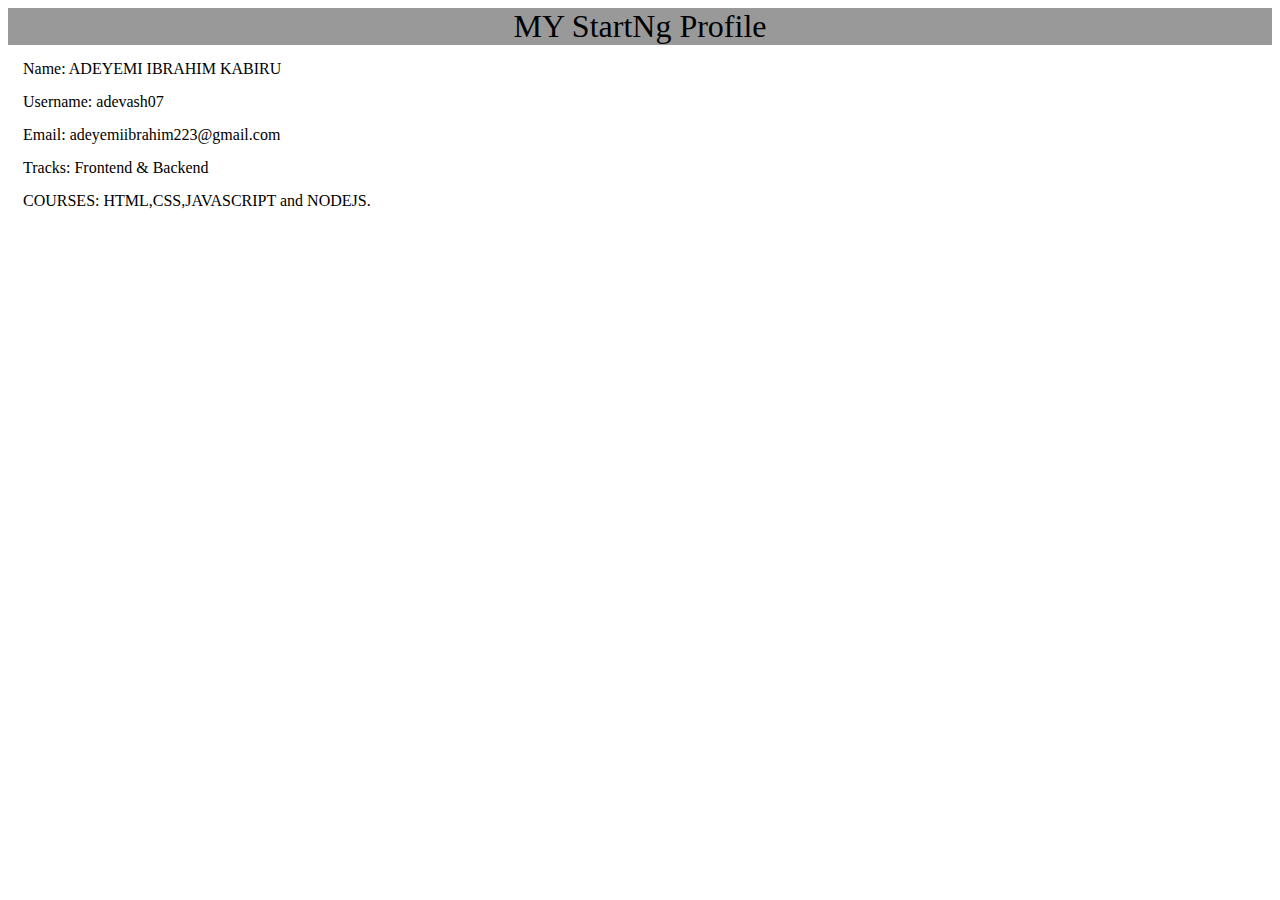
<file: index.html>
<!DOCTYPE html>
<html>
<head>
	<title>My StartNg Profile</title>
</head>
<body>
	<header> MY StartNg Profile </header>

	<section>
		<div class="watever">
			<label for="NAME">Name:</label>
			<span id="NAME"> ADEYEMI IBRAHIM KABIRU </span>
		</div>
		
		<div class="watever">
			<label for="USERNAME">Username:</label>
			<span id="USERNAME"> adevash07 </span>
		</div>
		
		<div class="watever">
			<label for="email">Email:</label>
			<span id="firstname"> adeyemiibrahim223@gmail.com </span>
		</div>
		
		<div class="watever">
			<label for="Track"> Tracks:</label>
			<span id="Track"> Frontend & Backend </span>
		</div>

			<div class="watever">
			<label for="courses"> COURSES:</label>
			<span id="courses"> HTML,CSS,JAVASCRIPT  </span>
			<span id="courses"> and NODEJS.  </span>

		</div>
	</section>
<style type="text/css">
	header {
		text-align: center;
		font-size: 2em;
		margin-bottom: 10px;
		background-color:#999;
	}
	.watever {
		margin:15px;
	}
</style>
</body>
</html>
</file>
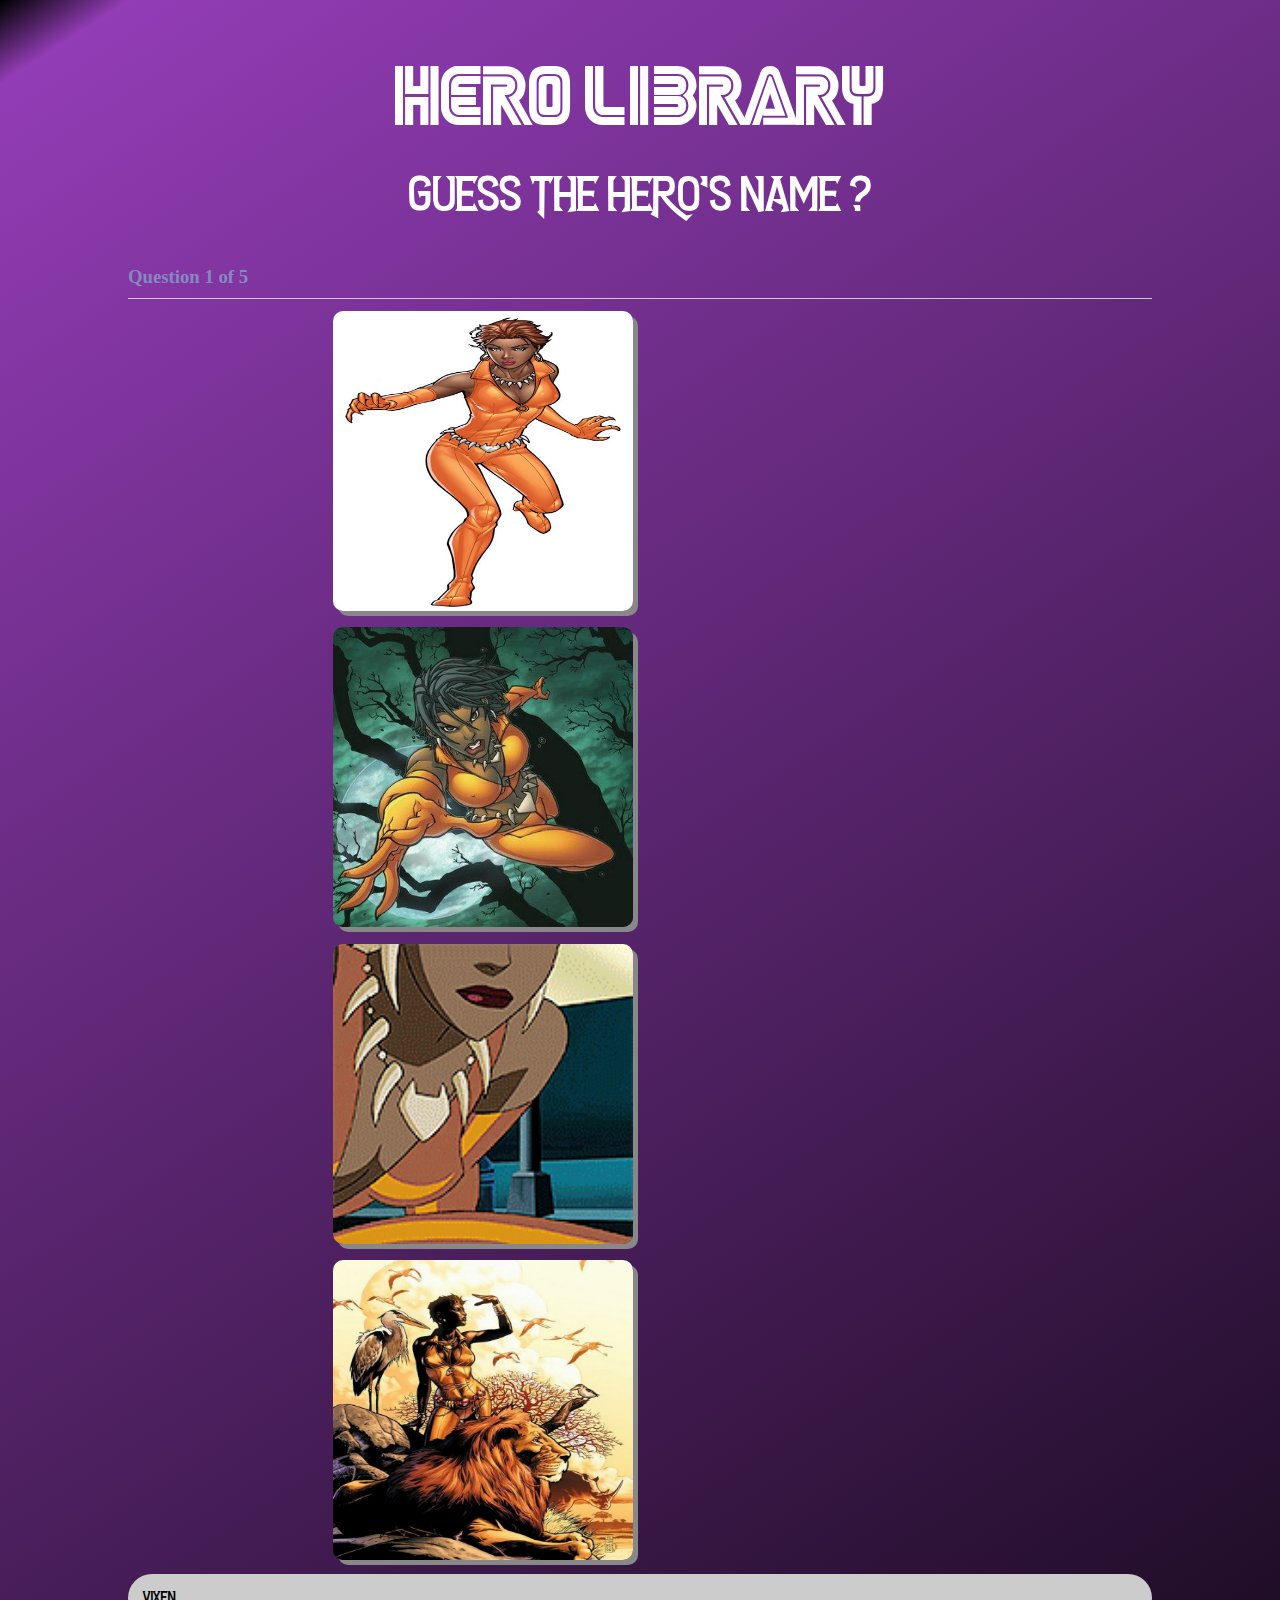
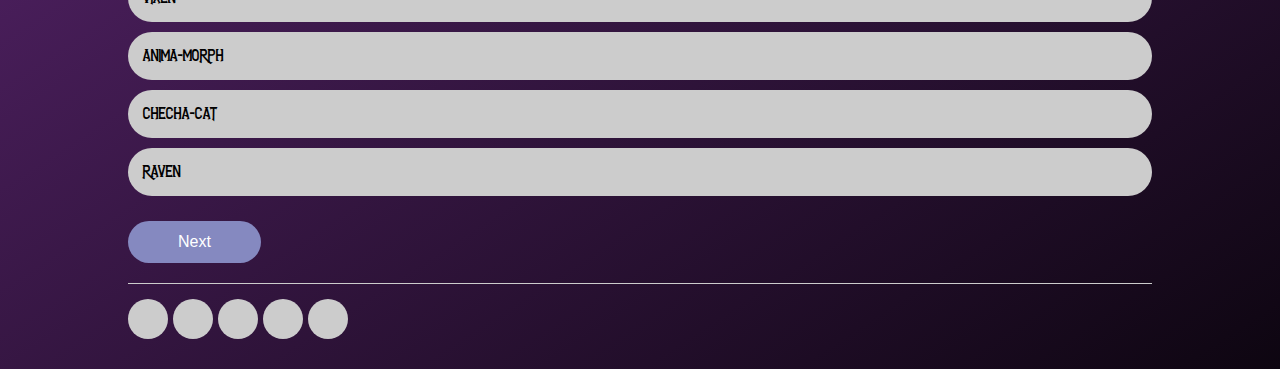
<file: HeroProfile/index.html>
<!doctype html>
<html>
<head>
	<title>Hero library(Quiz)</title>
	<meta charset="utf-8">
  <meta name="viewport" content="width=device-width, initial-scale=1">
	<link rel="stylesheet" type="text/css" href="style1.css">
</head>
<body>
   <main class="quiz-container">
      <div class="heading"><h1>Hero Library</h1></div>
        <p class="title"><h2>Guess The Hero'S Name ?</h2></p>
      <div class="question-number">
            <h3>Question <span class="question-num-value">1</span> of <span class="total-question"></span></h3>
      </div>
      <div class="question">
        
    </div>
    <div class="options">
        <div id="0" class="option1" onclick="check(this)"></div>
        <div id="1" class="option2" onclick="check(this)"></div>
        <div id="2" class="option3" onclick="check(this)"></div>
        <div id="3" class="option4" onclick="check(this)"></div>
   </div>
   <div class="button">
       <button type="button" class="btn" onclick="next()">Next</button>
  </div>
  <div class="answers-tracker">
     
 </div>
    </div>
    <div class="quiz-over">
        <div class="box">
        <h1>
            Your attempt was good!<br>
            You scored <span class="correct-answers"></span> out of <span class="total-question2"></span> answers correct! <br> 
            That's <span class="percentage"></span>  
        </h1>
        <button type="button" onclick="tryAgain()">TryAgain</button>
        </div>
    </div>
</div>
			

<script src="script.js"></script>	

</body>
</html>
</file>
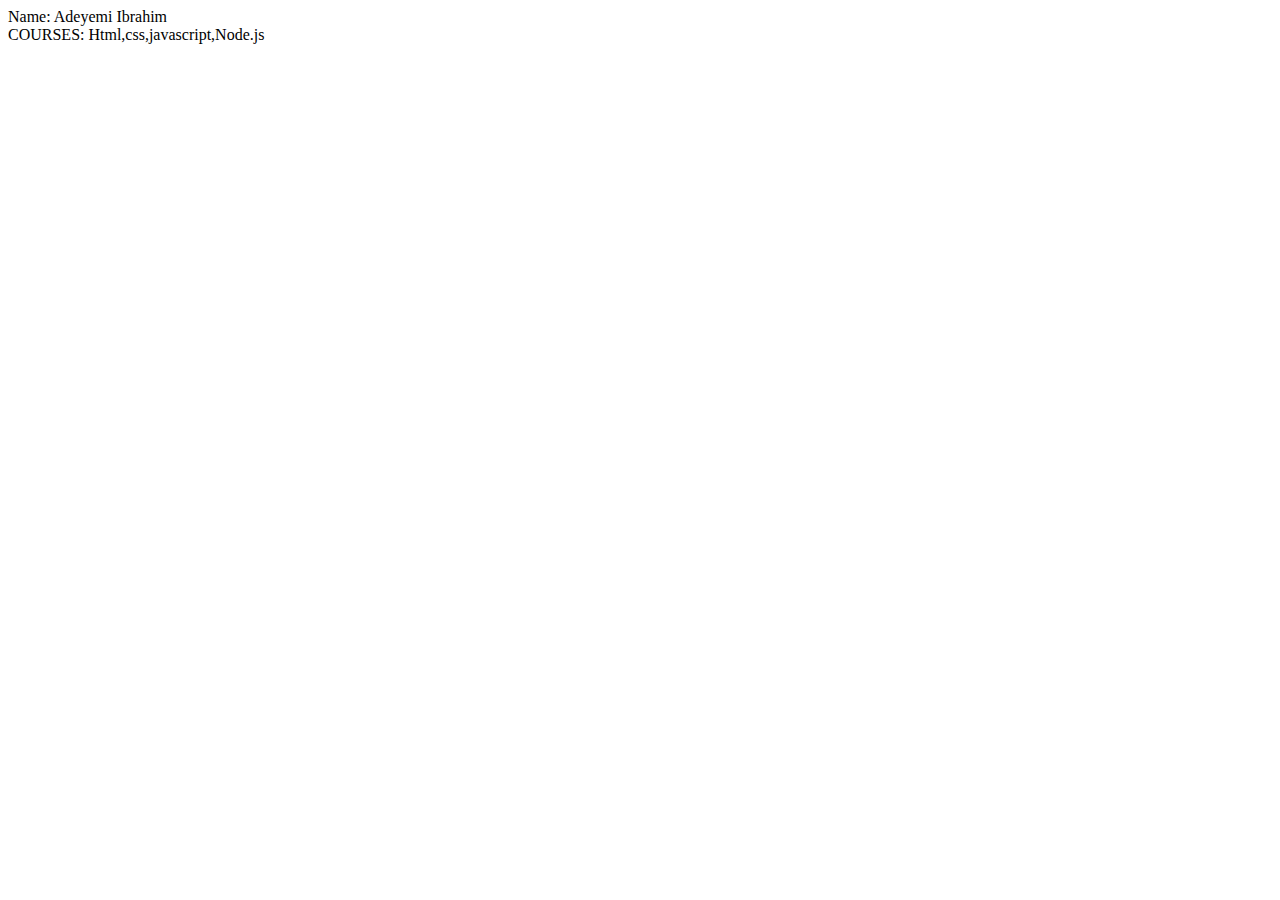
<file: javascript/index.html>
<!DOCTYPE html>
<html>
<head>
	<title>Javascript test</title>
</head>
<body>
<div>Name: <span id="name"></span></div>

<div>COURSES: <span id="courses"></span></div>
<script type="text/javascript" src="script.js"></script>
</body>
</html>
</file>
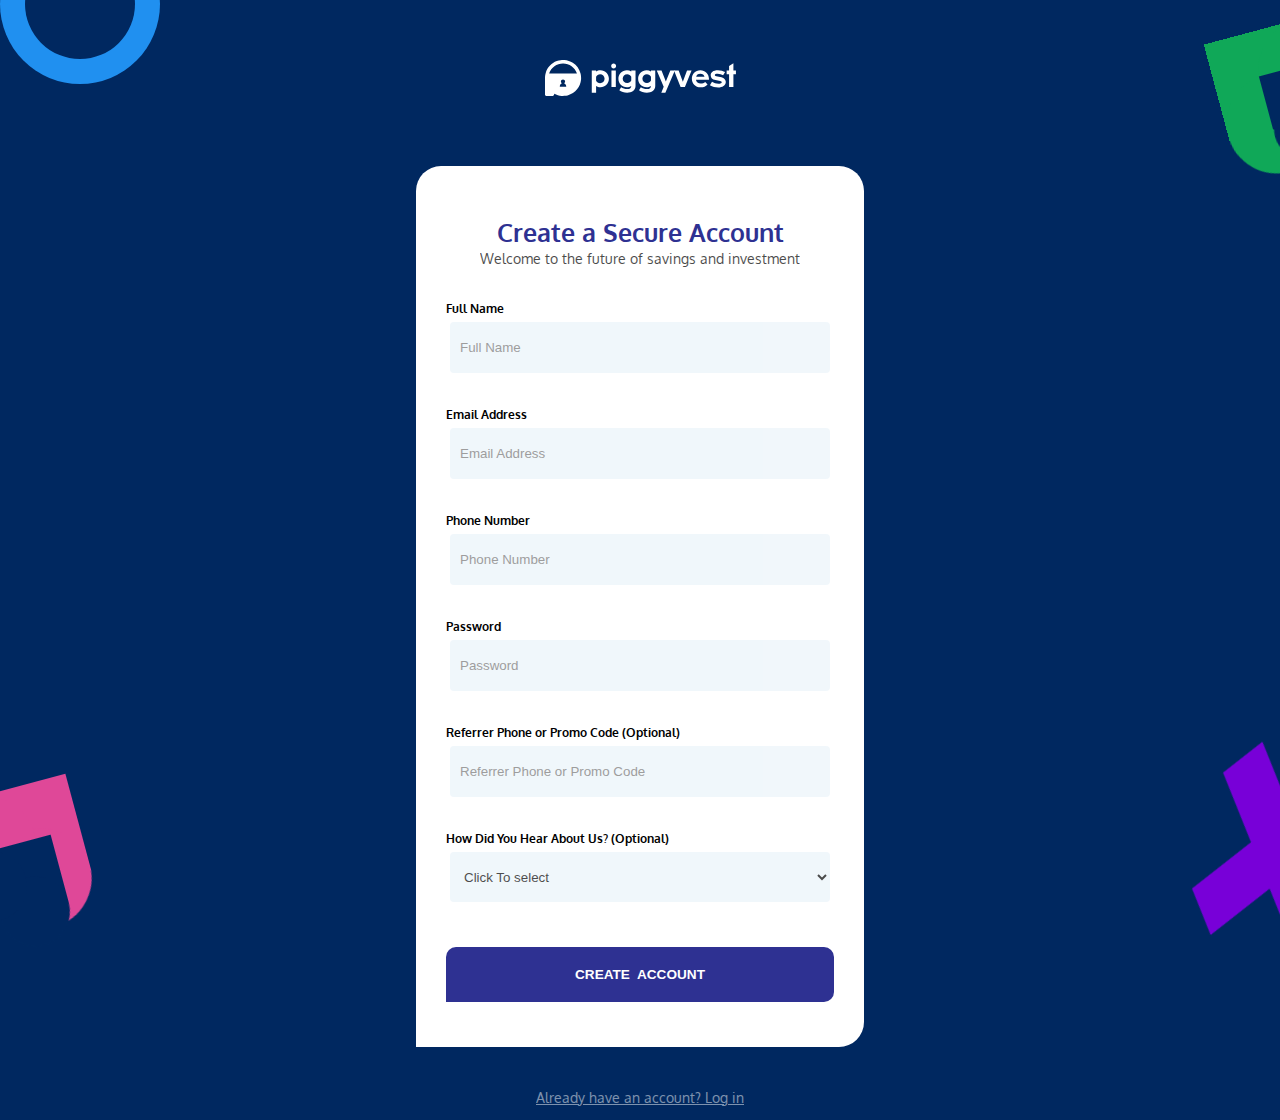
<file: piggyvest/piggy.html>
<!DOCTYPE html>
<html>
<head>
	<title>Sign-Up Page</title>
	<meta charset="utf-8">
	<meta http-equiv="X-UA compartible" content="IE=edge">
	<meta name="viewport" content="width=device-width, Initial-scale=1">
	<link href='https://fonts.googleapis.com/css?family=Oxygen' rel='stylesheet'>
	<link rel="stylesheet" type="text/css" href="style.css">
</head>
<body class="body">
	<header class="section">
		<div class="cir" id="cir">
		<div class="inner"></div>
	</div>

	<div class="love"><div class="inner2"></div></div>
</header>
	
<!------------------------FORM INF0--------------------->
<div><div class="logo">
		<img src="piggy.svg"></div>
	</div>
	<div class="container">
	
	<div class="form-container">
		<h3 class="form-title">Create a Secure Account</h3>
		<p>Welcome to the future of savings and investment</p>
		<form action="">
			<div class="input-wrapper">
			<label for="fname" class="label">Full Name</label>
			<input type="text" id="fname" name="Full Name" placeholder="Full Name" class="input">
			</div>
			
			<div class="input-wrapper">
			<label for="email" class="label">Email Address</label>
			<input type="email" id="email" name="Email Address" placeholder="Email Address" class="input">
			</div>
			
			<div class="input-wrapper">
			<label for="phone-num" class="label">Phone Number</label>
			<input type="tel" id="phone-num" name="Phone Number" placeholder="Phone Number" class="input">
			</div>
			
			<div class="input-wrapper">
			<label for="password" class="label">Password</label>
			<input type="password" id="password" name="Password" placeholder="Password" class="input">
			</div>

			<div class="input-wrapper">
			<label for="ref-code" class="label">Referrer Phone or Promo Code (Optional)</label>
			<input type="text" id="ref-code" name="Referrer-code" placeholder="Referrer Phone or Promo Code" class="input">
			</div>
			
			<div class="input-wrapper">
			<label for="AboutUs" class="label">How Did You Hear About Us? (Optional)</label>
			<select id="AboutUs" name="AboutUs" class="input">
				<option value="Click To select">Click To select</option>
				<option value="facebook">Facebook</option>
				<option value="Twitter">Twitter</option>
				<option value="Instagram">Instagram</option>
				<option value="Friends/Family/Coworker Referral">Friends/Family/Coworker Referral</option>
				<option value="Google">Google</option>
				<option value="Google playstore">Google playstore</option>
				<option value="Online Blog">Online Blog</option>
				<option value="Local Newspaper">Local Newspaper</option>
				<option value="At an event">At an event</option>
				<option value="Others">Others</option>
			</select>
			</div>
			<input type="submit" name="Submit" value="CREATE  ACCOUNT" class="submit">
		</form>
	</div>
	
</div>
<footer>
	<p class="login"><a href="#" class="login" >Already have an account? Log in</a></p>
	<div class="heart" id="heart"><div class="inner3"></div></div>

	<div class="cross"></div>
</footer>	

	

</body>
</html>
</file>
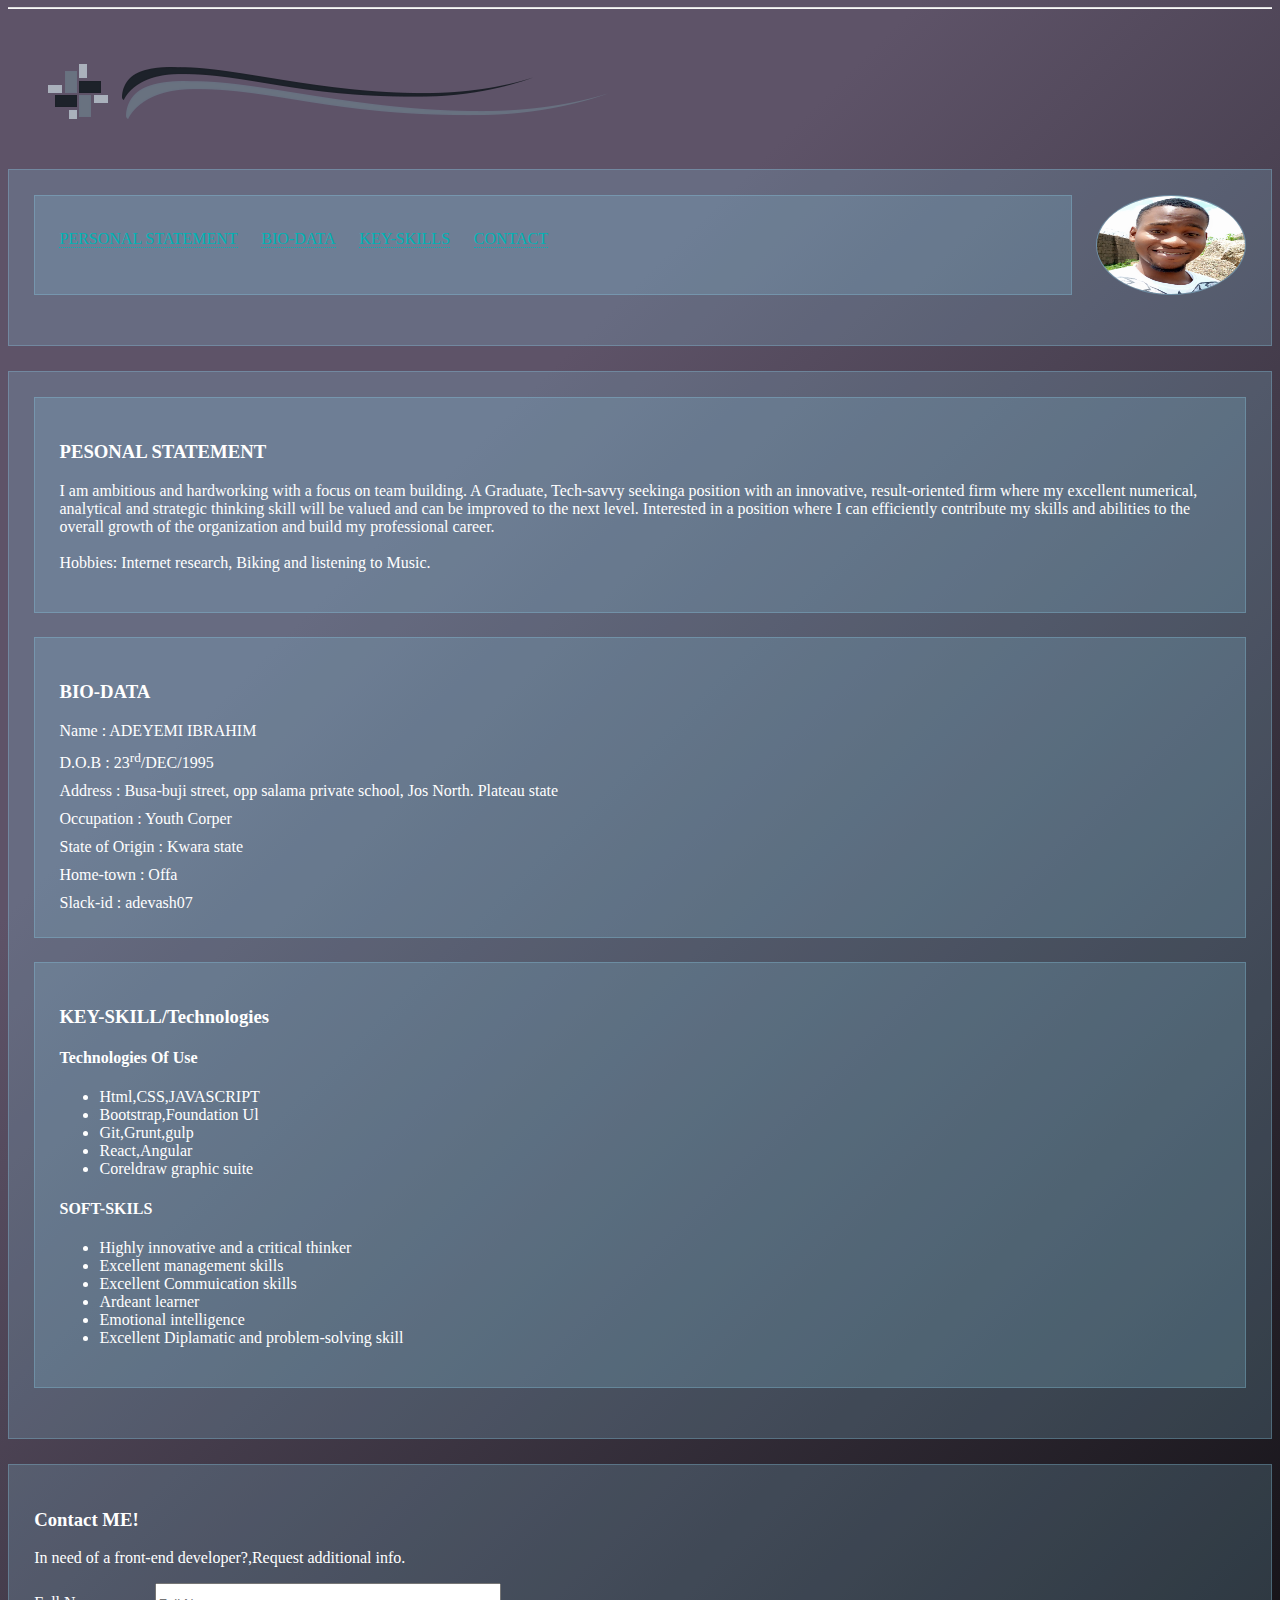
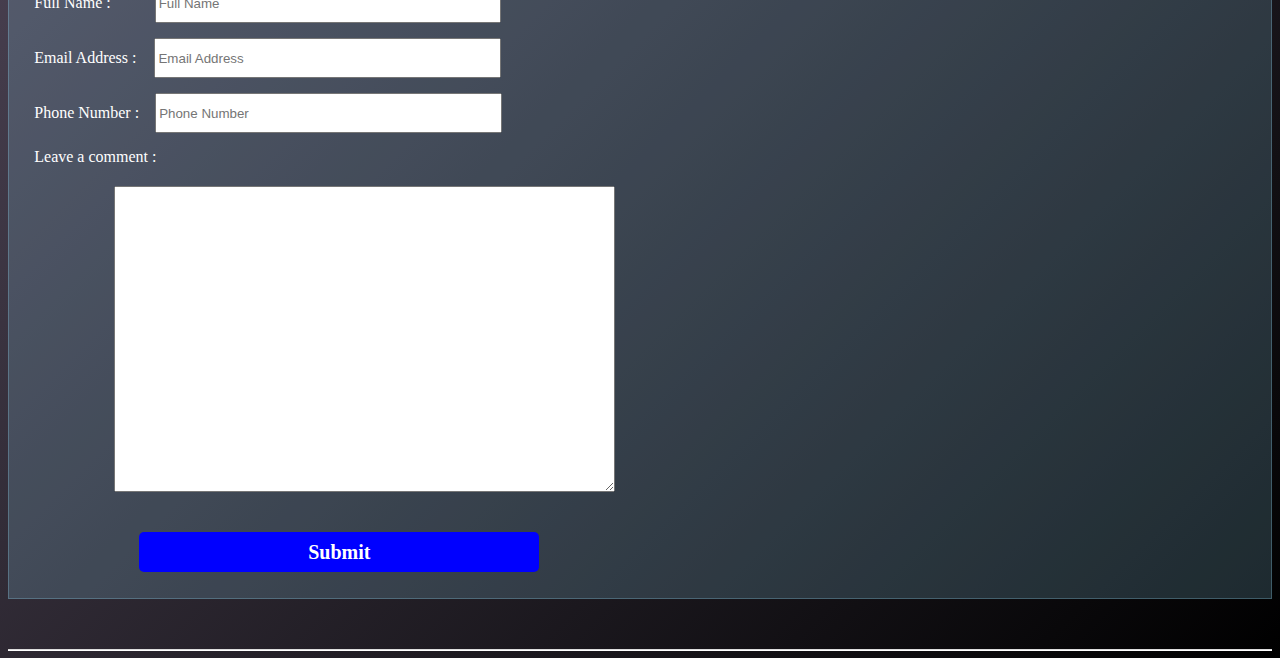
<file: Profile-page/Profile.html>
<!DOCTYPE html>
<html>
<head>
	<link rel="stylesheet" type="text/css" href="profile.css">
	<meta charset="utf-8">
	<title>GETTING TO KNOW ME!</title>
	<style type="text/css">

	</style>
</head>
<body>

<section class="layout3">
		<hr class="type_2" />
          <header>
             <div class="logo">
            </div> 
            <nav>
              <ul class="ul">
                <li class="nav li"><a href="#personal-stat">PERSONAL STATEMENT</a></li>
                <li class="nav li"><a href="#bio-data">BIO-DATA</a></li>
                <li class="nav li"><a href="#keyskill">KEY-SKILLS</a></li>
                <li class="nav li"><a href="#contact">CONTACT</a></li>
              </ul>
            </nav>
       </header>
          <div class="articles">
            <article id="personal-stat">
              <h3>PESONAL STATEMENT</h3>
              <p>I am ambitious and hardworking with a focus on team building. A Graduate, Tech-savvy seekinga position with an innovative, result-oriented firm where my excellent numerical, analytical and strategic thinking skill will be valued and can be improved to the next level. Interested in a position where I can efficiently contribute my skills and abilities to the overall growth of the organization and build my professional career.<br><br>
              Hobbies: Internet research, Biking  and listening  to Music.</p>
            </article>
            <article id="bio-data">
              <H3>BIO-DATA</H3>
              <div class="C-name">
                <label for="name" name="name" id="name">Name : </label>
                <span id="name" class="name">ADEYEMI IBRAHIM</span>
              </div>
              <div class="C-dob">
                <label for="dob" name="dob" id="dob">D.O.B : </label>
                <span id="dob" class="dob">23<sup>rd</sup>/DEC/1995</span>
              </div>
              <div class="C-address">
                <label for="address" name="address" id="address">Address : </label>
                <span id="address" class="address"> Busa-buji street, opp salama private school, Jos North. Plateau state</span>
              </div>
              <div class="C-occup">
                <label for="occup" name="occup" id="occup">Occupation : </label>
                <span id="occup" class="occup">Youth Corper</span>
              </div>
              <div class="C-origin">
                <label for="origin" name="origin" id="origin">State of Origin : </label>
                <span id="origin" class="origin">Kwara state</span>
              </div>
              <div class="C-town">
                <label for="town" name="town" id="town">Home-town : </label>
                <span id="town" class="town">Offa</span>
              </div>
              <div class="C-slackid">
                <label for="slack-id" name="slack-id" id="slack-id">Slack-id : </label>
                <span id="slack-id" class="slack-id"> adevash07 </span>
              </div>
</article>
            <article id="keyskill">
              <h3>KEY-SKILL/Technologies</h3>
              <div><h4>Technologies Of Use</h4>
                <ul>
                  <li>Html,CSS,JAVASCRIPT</li>
                  <li>Bootstrap,Foundation Ul</li>
                  <li>Git,Grunt,gulp</li>
                  <li>React,Angular</li>
                  <li>Coreldraw graphic suite</li>
                </ul>
              </div>
               <div><h4>SOFT-SKILS</h4>
                <ul>
                  <li>Highly innovative and a critical thinker</li>
                  <li>Excellent management skills</li>
                  <li>Excellent Commuication skills</li>
                  <li>Ardeant learner</li>
                  <li>Emotional intelligence</li>
                  <li>Excellent Diplamatic and problem-solving skill</li>
                </ul>
              </div>
            </article>
          </div>
          <footer id="contact">
            <div class="form-container">
    <h3 class="form-title">Contact ME!</h3>
    <p> In need of a front-end developer?,Request additional info. </p>
    <form action="">
      <div class="input-wrapper">
      <label for="fname" class="label">Full Name : </label>
      <input type="text" id="fname" name="Full Name" placeholder="Full Name" class="input">
      </div>
      
      <div class="input-wrapper">
      <label for="email" class="label">Email Address : </label>
      <input type="email" id="email" name="Email Address" placeholder="Email Address" class="input">
      </div>
      
      <div class="input-wrapper">
      <label for="phone-num" class="label">Phone Number : </label>
      <input type="tel" id="phone-num" name="Phone Number" placeholder="Phone Number" class="input">
      </div>
      
      <div class="input-wrapper">
      <label for="comment" class="label">Leave a comment : </label>
      <textarea id="comment" rows="20" cols="60" name="comment"></textarea>
      </div>
      <input type="submit" name="Submit" value="Submit" class="submit">
    </form>
  </div>
          </footer>
        </section>
</body>
</html>
</file>
<file: HeroProfile/style1.css>
/* #### Generated By: http://www.cufonfonts.com #### */
@font-face {
font-family: 'SEGA LOGO FONT';
font-style: normal;
font-weight: normal;
src: local('SEGA LOGO FONT'), url('SEGA.woff') format('woff');
}

@font-face {
font-family: 'FutureTimeSplitter';
font-style: normal;
font-weight: normal;
src: local('FutureTimeSplitter'), url('FutureTimeSplitter.otf') format('opentype');
}

@font-face {
font-family: 'Frostbite';
font-style: normal;
font-weight: normal;
src: local('Frostbite'), url('Frostbite.ttf') format('truetype');
}

html {
	min-height: 180% !important;
}
body {
	margin: 0;
	background: linear-gradient(147deg, #000000, #923cb5 3%, #000000 110%);
	background-repeat: no-repeat;
	color: white;
	min-height: 110%;
}

main {
	max-width: 80%;
	margin: 0 auto;
	padding: 2%;
	min-height: 100%;
	}


/**********************************************foreign ******************************/
.quiz-container::after,.quiz-container::before {
    content: '';
    clear: both;
    display: table;
}

.question-number h3{
   color: #8589c0;
   border-bottom: 1px solid #ccc;
   margin: 0;
   padding-bottom: 10px;
}

/****************************************************foreign *******************************/


h1 {
text-align: center;
font-family: 'SEGA LOGO FONT';
font-weight: 180;
font-size: 60px;
}

h2 {
	text-align: center;
	font-family: 'Frostbite';
	font-weight: 200;
	font-size: 50px;
}

.question {
	display: flex;
 	flex-direction: row;
 	justify-content: center;
 	align-items: center;
 	max-width: 60%;
 	min-width: 40%
 	max-height:50%;
 	margin: 0px auto;
 	flex-wrap: wrap;
}

.img {
	flex: 1;
	margin-right: 2%;
	margin-top: 2%;
	border-radius: 10px;
	box-shadow: 5px 5px #888888;
	outline-style: none;
}


/**********************************************FOREIGN***************************************************/

.options div {
   font-family: 'Frostbite';
   background-color: #cccccc;
   font-size: 16px;
   color: #000000;
   margin-top: 10px;
   margin-bottom: 10px;
   border-radius: 50px;
   padding: 15px;
   position: relative;
   overflow: hidden;
   cursor: pointer;
}
.options div.disabled {
    pointer-events: none;
}
.options div.correct {
    z-index: 1;
    color: #fff;
}
.options div.correct::before{
    content: '';
    position: absolute;
    left: 0;
    top: 0;
    width: 100%;
    height: 100%;
    background-color: green;
    z-index: -1;
   
    animation: animateBackground 1s ease;
    animation-fill-mode: forwards;
}
@keyframes animateBackground {
    0%{ transform: translateX(-100%);
    }
    100%{ transform: translateX(0%);
    }
}
.options div.wrong {
    z-index: 1;
    color: #fff;
}
.options div.wrong::before{
    content: '';
    position: absolute;
    left: 0;
    top: 0;
    width: 100%;
    height: 100%;
    background-color: red;
    z-index: -1;
   
    animation: animateBackground 1s ease;
    animation-fill-mode: forwards;
}
@keyframes animateBackground {
    0%{ transform: translateX(-100%);
    }
    100%{ transform: translateX(0%);
    }
}
.button .btn{
    padding: 12px 50px;
    border-radius: 50px;
    cursor: pointer;
    background-color: #8589c0;
    font-size: 16px;
    color: #ffffff;
    border: none;
    display: inline-block;
    margin: 15px 0 20px;
}
.answers-tracker {
    border-top: 1px solid #ccc;
    padding-top: 15px;
}
.answers-tracker div {
    height: 40px;
    width: 40px;
    background-color: #cccccc;
    display: inline-block;
    border-radius: 50%;
    margin-right: 5px;
}
.answers-tracker div.correct{
   background-color: green;
   background-image: url('correct.png');
   background-position: center;
   background-repeat: no-repeat;
   background-size: 50px;;

}
.answers-tracker div.wrong {
background-color: red;
background-image: url('wrong.png');
   background-position: center;
   background-repeat: no-repeat;
   background-size: 50px;;

}
.quiz-over {
    position: fixed;
    left: 0;
    top: 0;
    width: 100%;
    height: 100%;
    background-color: rgba(0,0,0,0.9);
    z-index: 10;
    display: none;
    align-items: center;
    justify-content: center;
}
.quiz-over.show{
  display: flex;  
}
.quiz-over .box{
    background-color: #8589c0;
    padding: 30px;
    border-radius: 10px;
    text-align: center;
    flex-basis: 700px;
    max-width: 700px;
    color: #ffffff;
}
.quiz-over .box h1{
    font-size: 36px;
    margin: 0 0 20px;
}
.quiz-over .box button{
    padding: 15px 50px;
    border:none;
    background-color: #FF9800;
    border-radius: 5px;
    font-size: 16px;
    margin: 15px 0 20px;
    color: #ffffff;
}



/**********************************************FOREIGN***************************************************/
</file>
<file: piggyvest/style.css>
.body {
	background-color: #002860;
	border:0;
	margin:0;
	padding: 0;
	height: 100%;
	overflow: auto;
	font-family: "oxygen";
}

	 

.cir {
	position: fixed;
  top: -20px;
	border-radius: 100%;
	background-color: #2090F0;
	width: 160px;
	height: 160px;
	display: flex;
	align-items: center;
	justify-content: center;
	transform: translateY(-35%);

}

.inner{
	background-color: #002860;
	width: 110px;
	height: 110px;
	border-radius: 100%;
	z-index: 1;
}

/****************Top Love design****************/
.love {
	position: fixed;
	top:30px;
	right:-35px;
  	background-color: #10A858;
  	height: 100px;
  	transform: rotate(435deg);
  	width: 100px;
}
.love:before,
.love:after {
  content: "";
  background-color: #10A858;
  border-radius: 50%;
  height: 100px;
  position: absolute;
  width: 100px;
}

.love:before {
  top: -45px;
  left: 0;
}

.love:after {
  top: 0px;
  left: 45px;
}


.inner2 {
  	position: fixed;
	top:0px;
	right:0px;
  	background-color: #002860;
  	height: 55px;
  	transform: rotate(360deg);
  	width: 55px;
  	z-index: 2;
}

.inner2:before,
.inner2:after {
  content: "";
  background-color: #002860;
  border-radius: 50%;
  height: 55px;
  position: absolute;
  width: 55px;
}

.inner2:before {
  top: -35px;
  left: 0;
}
.inner2:after {
  top: 0px;
  left: 35px;
}

/*************************Bottom love design****************/

.heart {
	position: fixed;
	bottom:15px;
	left:-20px;
  	background-color: #DF4898;
  	height: 100px;
  	transform: rotate(525deg);
  	width: 100px;
}
.heart:before,
.heart:after {
  content: "";
  background-color: #DF4898;
  border-radius: 50%;
  height: 100px;
  position: absolute;
  width: 100px;
}

.heart:before {
  top: -45px;
  left: 0;
}

.heart:after {
  top: 0px;
  left: 45px;
}


.inner3 {
  	position: fixed;
	bottom:55px;
	left:30px;
  	background-color: #002860;
  	height: 70px;
  	transform: rotate(360deg);
  	width: 70px;
  	z-index: 2;
}

.inner3:before,
.inner3:after {
  content: "";
  background-color: #002860;
  border-radius: 50%;
  height: 70px;
  position: absolute;
  width: 70px;
}

.inner3:before {
  top: -35px;
  left: 0;
}
.inner3:after {
  top: 0px;
  left: 35px;
}

/******************Cross design********************/
.cross {
	position: fixed;
	bottom:-50px;
	right:-75px;
	width:150px;
	height:200px;
	background-color: #7800d8;
	-webkit-clip-path: polygon(20% 0%,
                                0% 20%,
                                30% 50%,
                                0% 80%,
                                20% 100%,
                                50% 70%,
                                80% 100%,
                                100% 80%,
                                70% 50%,
                                100% 20%,
                                80% 0%,
                                50% 30%);
             clip-path: polygon(20% 0%,
                                0% 20%,
                                30% 50%,
                                0% 80%,
                                20% 100%,
                                50% 70%,
                                80% 100%,
                                100% 80%,
                                70% 50%,
                                100% 20%,
                                80% 0%,
                                50% 30%);
transform: rotate(15deg);

}

.container{
	display: flex;
	align-items: center;
	justify-content: center;
	margin-top: 0px;
}
.form-container{
	margin-top: 70px;
	margin-bottom: 40px;
	background-color: #fff;
	width: 28rem;
	border-radius: 25px 25px 25px 0
}
  
.form-title{
	margin-top:50px;
	margin-bottom: 1px;
	text-align: center;
	font-size: 25px;
	color: #2e3192;
}

.form-container p, .login {
	text-align: center;
	margin-top: 2px;
	font-size: 14px;
	opacity: 0.7;
}

.input {
	width: 27em;
	height: 45px;
	border-radius: 4px;
	background-color: #ebf4fa;
	margin:5px auto;
	display: block;
	padding: 3px 10px 3px 10px;
	outline: none;
	box-shadow: none;
	opacity: 0.7;
	border:none;
}

select:hover {
	background-color: white;
}

.input-wrapper {
	margin-top: 30px;
	}

.label{
	font-size: 12px;
	margin-left:30px;
	font-weight: bold;
}

#AboutUs{
  width:28.5em !important;
  height: 50px;
}

.submit {
  width: 28.5em;
	height: 55px;
	border-radius: 10px 10px 10px 0px;
	background-color: #2e3192;
	margin:auto;
	margin-top: 45px;
	margin-bottom: 45px;
	display: block;
	color: white;
	outline: none;
	box-shadow: none;
  padding: 3px 10px 3px 10px;
  box-sizing: border-box;
  border:none;
  font-size: 0.85em;
  font-weight: bolder;

}

.logo{
  margin-top: 60px;
  display: flex;
  align-self: center;
  justify-content: center;
}
.login{
  color:white;
}
a:hover {
color: #888;
}

@media screen and (max-width: 820px) {
  .cir, .heart,.inner,.inner1{
    display: none;
    visibility: none; 
}
.love,.inner2, .cross{
right:-20%;
}
</file>
<file: Profile-page/profile.css>
*{
  box-sizing: border-box;
}
body {
background-color: #000000;
background-image: linear-gradient(315deg, #000000 0%, #5e5368 74%);
box-sizing: border-box;
  
  color: white;

}

/* Inset */

/*  Background Image */

hr.type_2 {
margin-top: 30px;
margin-left: 40px;
border: 0;
height: 55px;
background-image: url(type_2.webp);
background-repeat: no-repeat;
}

.layout3 header{
      display: flex;
      flex-direction: row-reverse;
      margin-top: 50px;
   }

   .layout3 header nav {
      flex: 1;
      margin-right: 2%;
   }

.nav{
      display: inline-flex; 
     flex-direction: row;
     margin-left: 10px;
     margin-top: 30px;
  }

.ul{
     align-items: center;
     justify-content: center;
     margin-top: 30px;
}

.logo{
  height: 100px;
   width: 150px;
    border-radius: 100%;
   content: url('20200416_183903.jpg');
   z-index: 3;
   background-position: center;
   background-repeat: no-repeat;
   background-size: cover;
   padding: 0px !important;
   box-sizing: border-box;
}

.C-name, .C-dob, .C-origin, .C-address, .C-occup, .C-slackid, .C-town
{
  margin-top: 10px;
}

.input-wrapper {
  margin-top:15px;
}

input{
  margin-right: 10px;
}

#fname{
 margin-left: 40px;
}
#email{
  margin-left: 14px;
}
#phone-num{
  margin-left: 12px;
}
textarea{
  display: block;
  margin-left: 80px;
  margin-top: 20px;
}
input[type="submit"]{
  margin-top: 40px;
  margin-left: 105px;
  width:25rem;
  height: 40px;
  font-weight: bolder;
  font-size: 20px;
  font-family: vardana;
  color:white;
  background-color: blue;
  outline: none;
  border:none;
  box-shadow: none;
  border-radius: 5px;
}
.input{
  width:26em;
  height: 40px;
  margin-left: 10px;
}

/********************************
8888888888888888888888888888888888  THEME NORMALIZE 88888888888888888888888888888888888*/

section {
  position: relative;
  border-top: solid 1px #f9f9f9;
  border-bottom: solid 1px #ddd;
  padding: 25px 0;
}

  section:first-child::before {
    position: absolute;
    content: "";
    width: 100%;
    height: 1px;
    border-top: solid 1px #ddd;
    top: -2px;
    left: 0;
  }

  section:last-child::after {
    position: absolute;
    content: "";
    width: 100%;
    border-top: solid 1px white;
    bottom: -2px;
    left: 0;
  }

  section footer {
    margin: inherit;
    width: inherit;
    color: inherit;
    font-size: inherit;
  }

  section header,
  section article,
  section nav,
  section aside,
  section footer,
  section .logo,
  section .articles {
    background: rgba(140, 204, 231, 0.2);
    border: solid 1px rgba(140, 204, 231, 0.3);
    padding: 2%;
    margin: 0 0 2%;
    font-size: 1rem;
    box-sizing: border-box;
  }

  section .ul {
    list-style: none;
    padding: 0;
  }
    section .ul .li {
      display: inline-block;
      margin: 0 2% 0 0;
    }

    .ul{
      margin-top: 10px;
    }

    a:link, a:visited {
  color: #00B3B4;
  text-decoration: none;
  border-bottom: dotted 1px #00B3B4;
}
  a:hover {
    background: #00B3B4;
    color: white;
    text-decoration: none;
  }

  @media screen and (max-width: 532px) {
    .label, .input{
      display: block;
      margin:0px;
    }
    #fname{
      margin-left: 10px;
    }
    #email{
      margin-left: 11px;
    }
    textarea{
      margin-left: 1px;
    }
    input[type="submit"]{
      margin-left: 20px;
    }
  }
</file>
